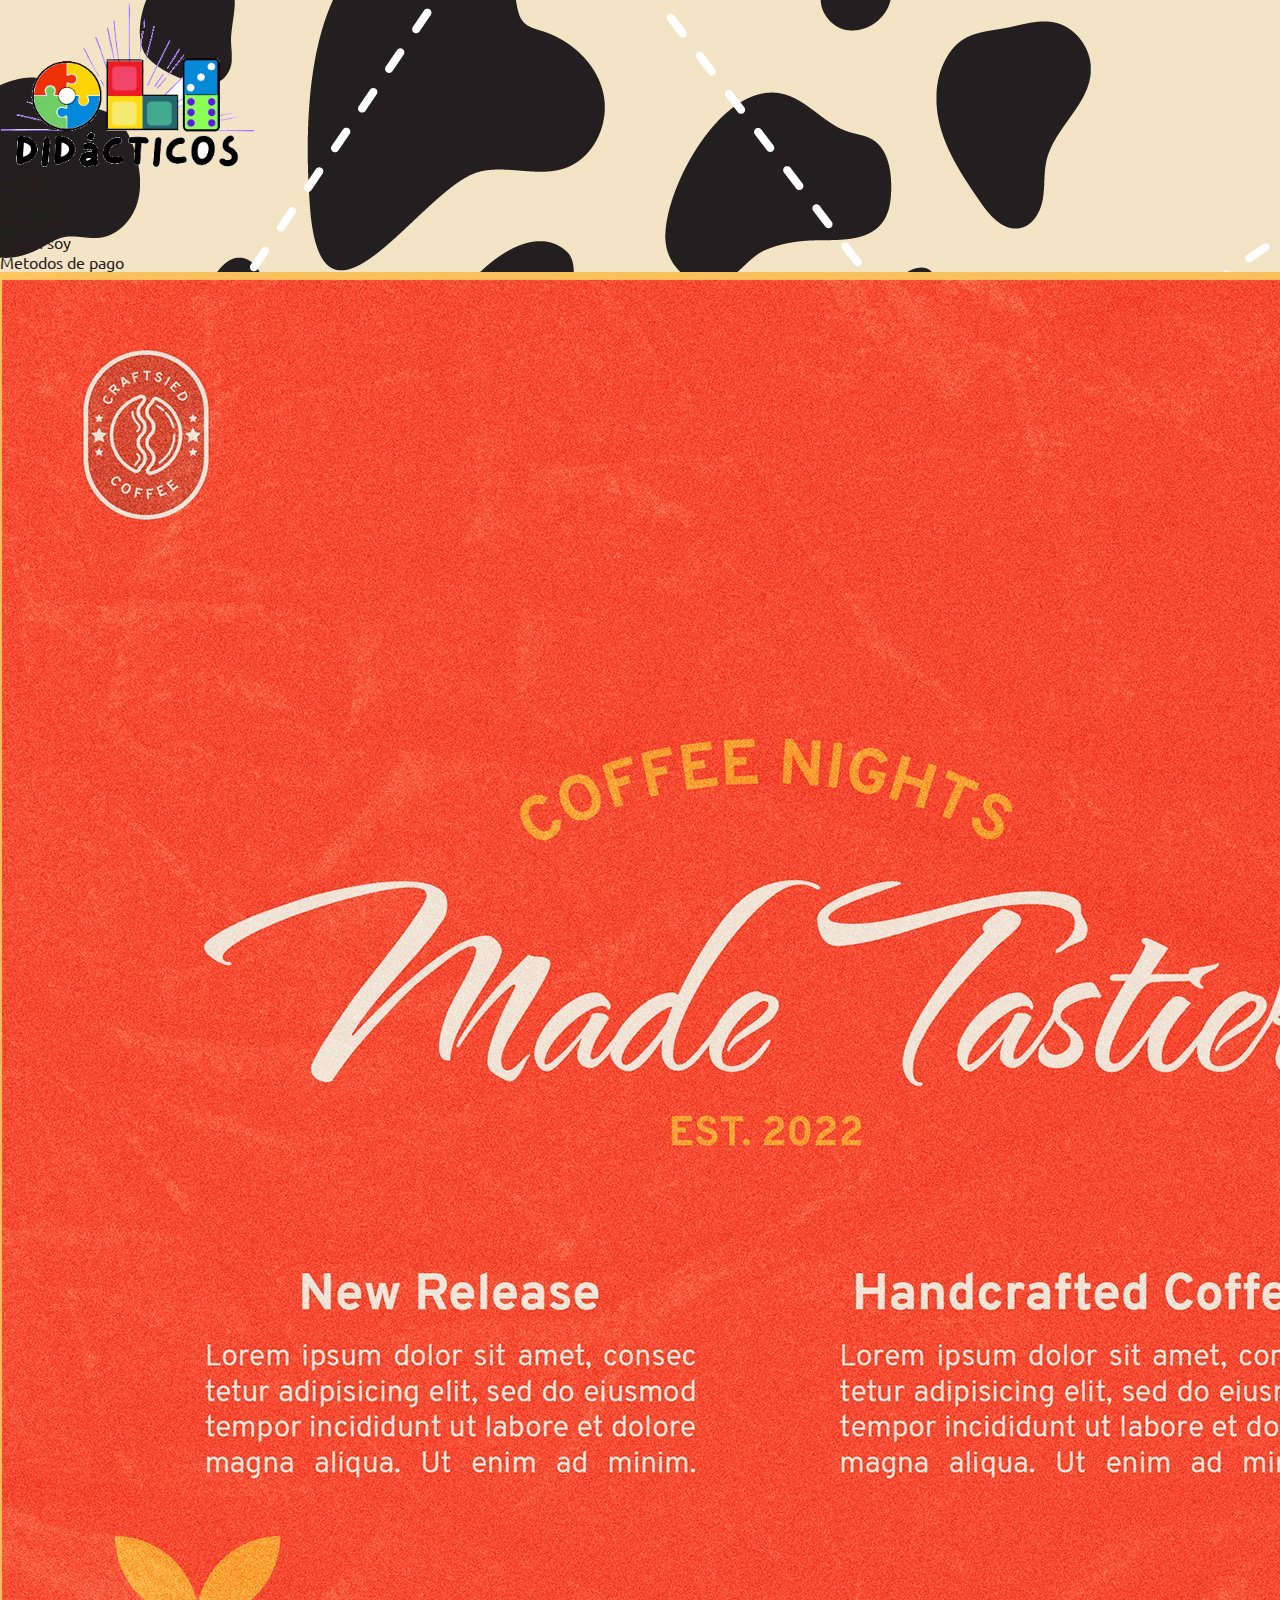
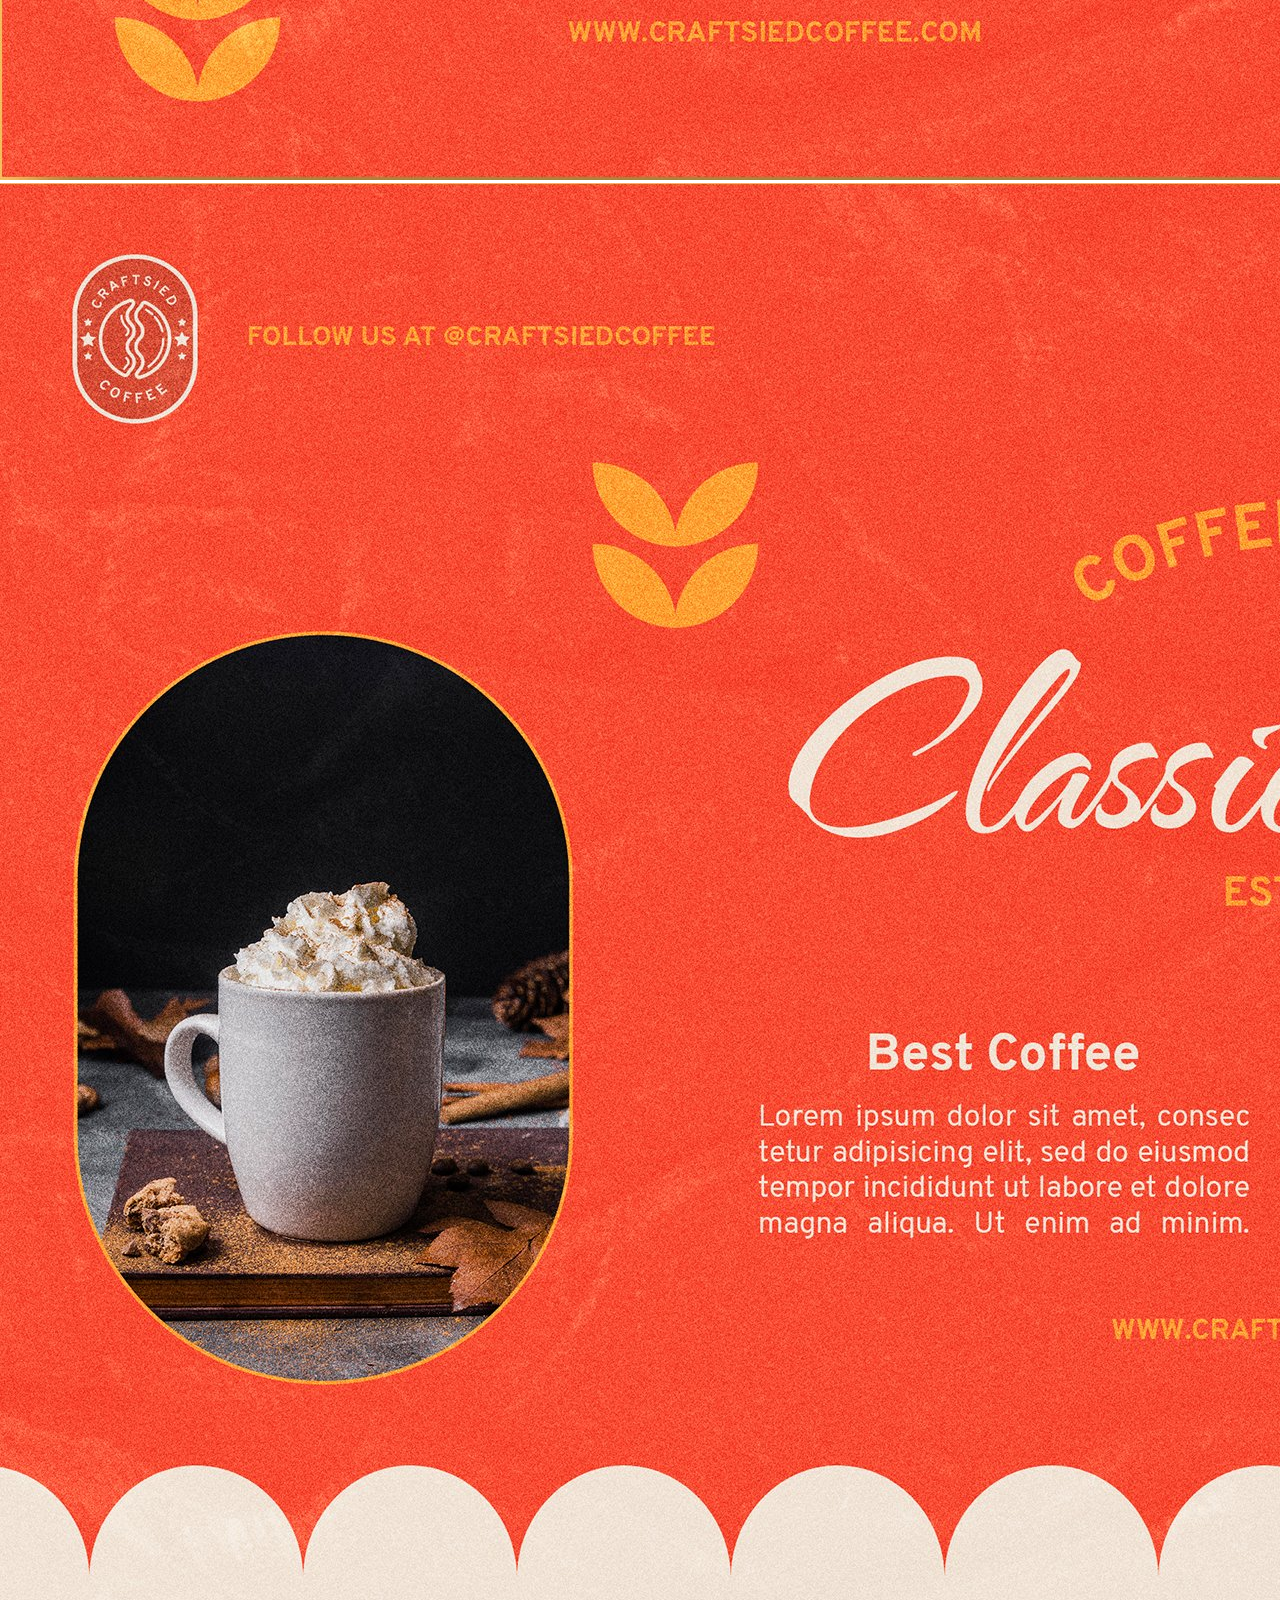
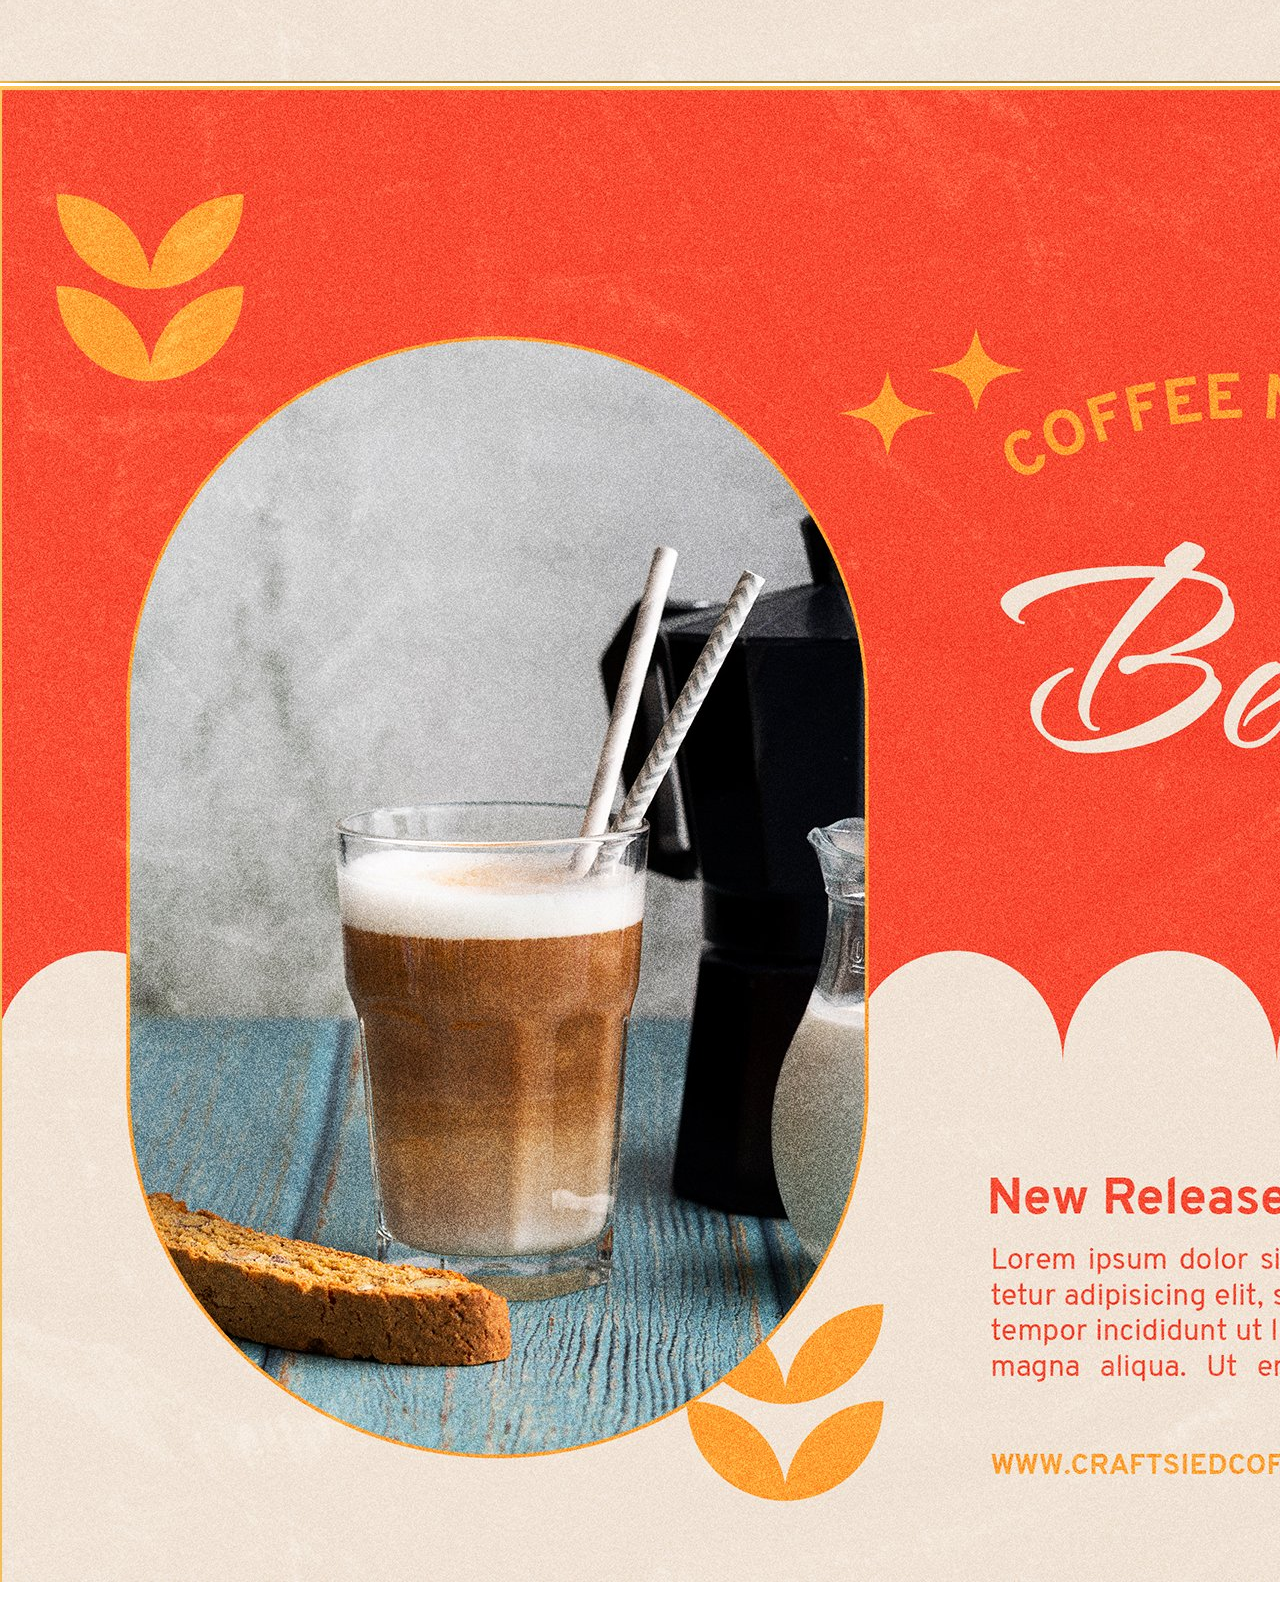
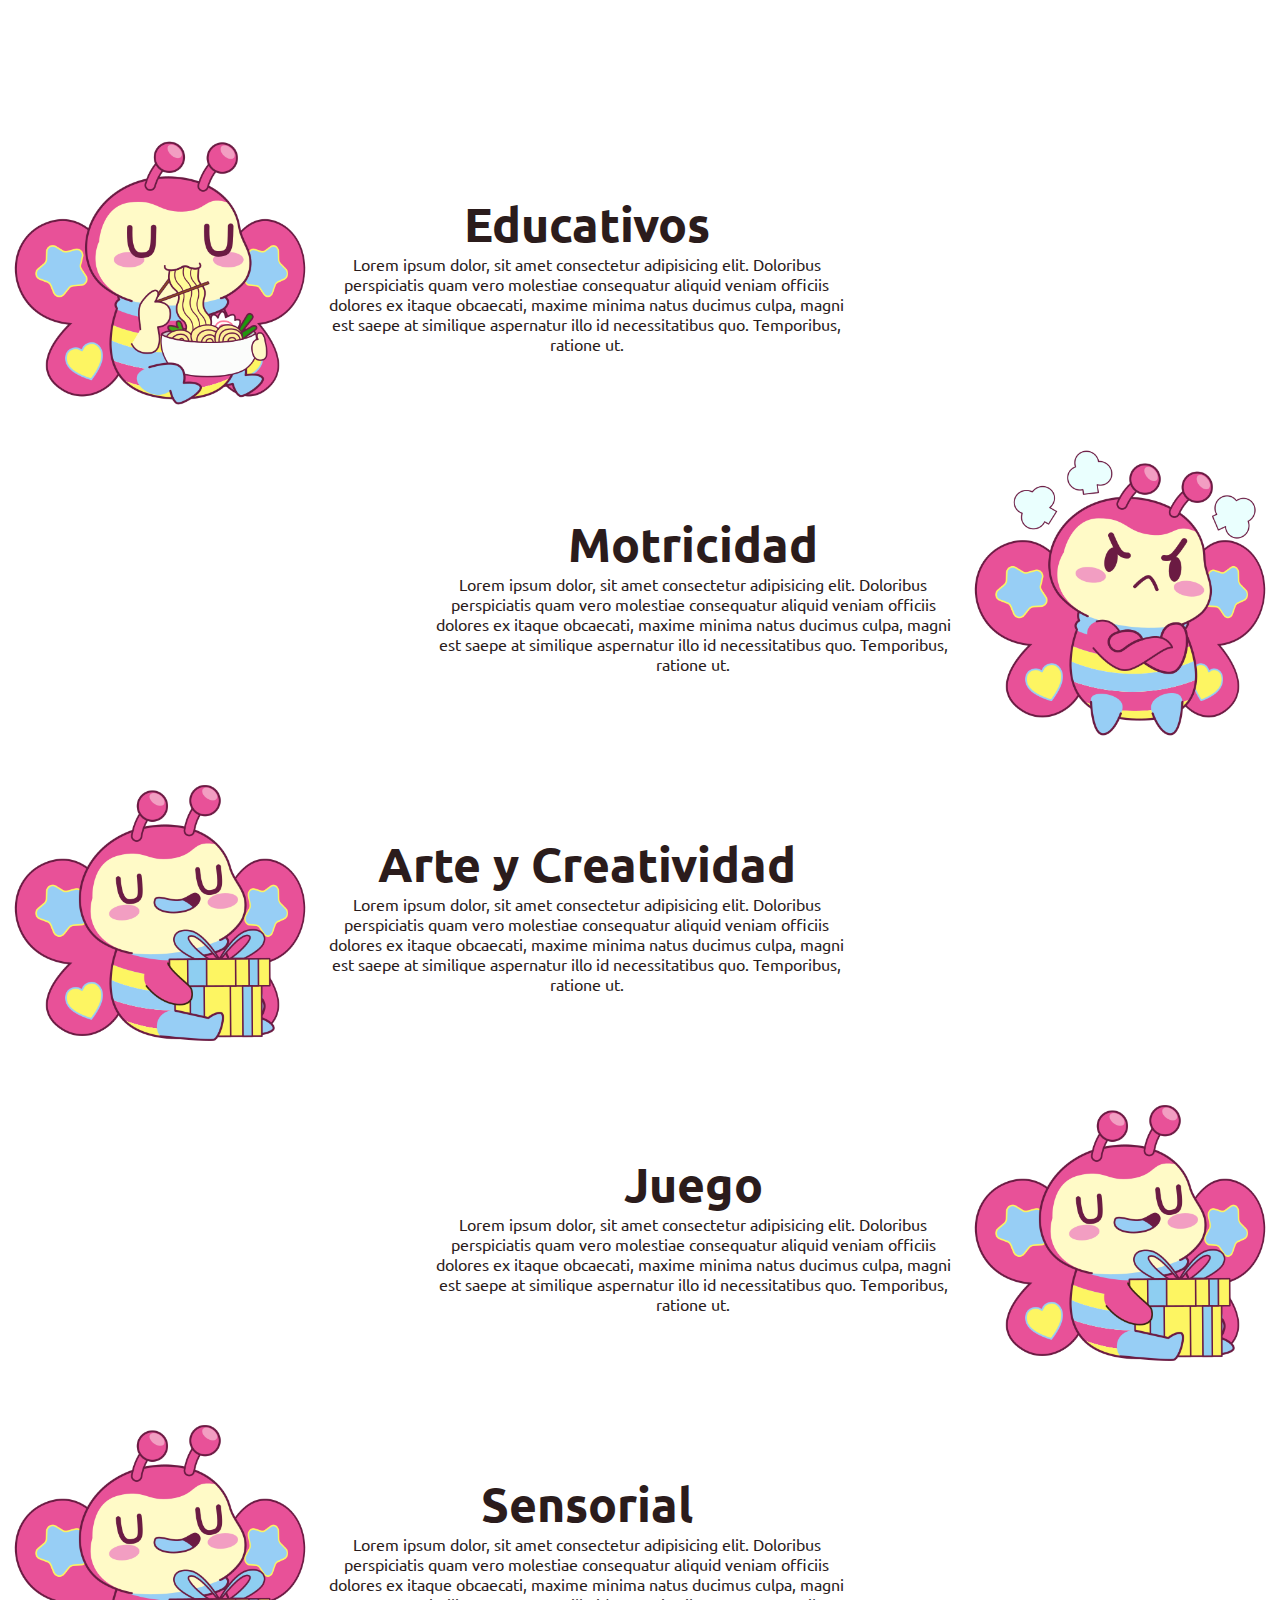
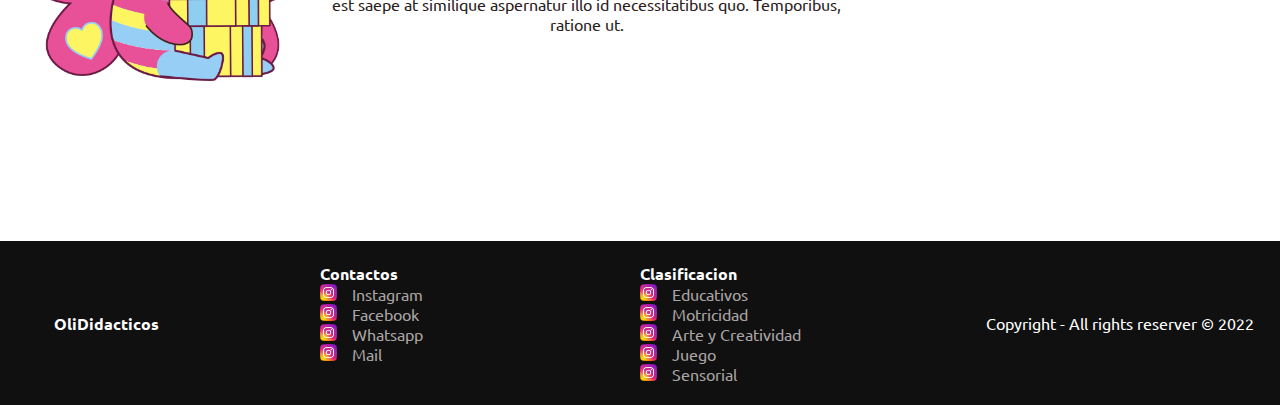
<file: index.html>
<!DOCTYPE html>
<html lang="es">
<head>
    <meta charset="UTF-8">
    <meta http-equiv="X-UA-Compatible" content="IE=edge">
    <meta name="viewport" content="width=device-width, initial-scale=1.0">
    <link rel="stylesheet" href="./sass/main.css">
    <!-- CSS only -->
    <link href="https://cdn.jsdelivr.net/npm/bootstrap@5.2.1/dist/css/bootstrap.min.css" rel="stylesheet" integrity="sha384-iYQeCzEYFbKjA/T2uDLTpkwGzCiq6soy8tYaI1GyVh/UjpbCx/TYkiZhlZB6+fzT" crossorigin="anonymous">
    
    <!-- Seo -->
    <meta name="description" content="Venta online de juguetes didacticos, hechos de madera.">
    <meta name="keywords" content="juguetes de madera, juguetes, aprendizaje, juegos educativos, niños, estimulacion mental">
    <title>OliDidacticos / Venta de juguetes de madera</title>

    <!-- Google font -->
    <link rel="preconnect" href="https://fonts.googleapis.com">
    <link rel="preconnect" href="https://fonts.gstatic.com" crossorigin>
    <link href="https://fonts.googleapis.com/css2?family=Ubuntu:ital,wght@1,700&display=swap" rel="stylesheet">


</head>

<body class="bodyInicio">
    
    <!-- Navegacion -->
    <nav class="navbar navbar-expand-lg bg-white">
        <div class="container-fluid">
          <a class="navbar-brand" href="./index.html">
            <img src="./img/Logo.png" alt="">
          </a>
          <button class="navbar-toggler" type="button" data-bs-toggle="collapse" data-bs-target="#navbarNav" aria-controls="navbarNav" aria-expanded="false" aria-label="Toggle navigation">
            <span class="navbar-toggler-icon"></span>
          </button>
          <div class="collapse navbar-collapse" id="navbarNav">
            <ul class="navbar-nav ms-auto mx-5">
              <li class="nav-item">
                <a class="nav-link active fs-3" aria-current="page" href="./index.html">Home</a>
              </li>
              <li class="nav-item">
                <a class="nav-link fs-3" href="./pages/contactos.html">Contacto</a>
              </li>
              <li class="nav-item">
                <a class="nav-link fs-3" href="./pages/productos.html">Productos</a>
              </li>
              <li class="nav-item">
                <a class="nav-link fs-3" href="./pages/quienSoy.html">Quien soy</a>
              </li>
              <li class="nav-item">
                <a class="nav-link fs-3" href="./pages/metodosDePago.html">Metodos de pago</a>
              </li>
            </ul>
          </div>
        </div>
    </nav>

    <!-- Carrusel -->
    <div class="container mt-5">
      <div id="carouselExampleSlidesOnly" class="carousel slide" data-bs-ride="carousel">
        <div class="carousel-inner">
          <div class="carousel-item active">
            <img src="./img/7179399.jpg" class="d-block w-100" alt="1">
          </div>
          <div class="carousel-item">
            <img src="./img/7179401.jpg" class="d-block w-100" alt="2">
          </div>
          <div class="carousel-item">
            <img src="./img/7179407.jpg" class="d-block w-100" alt="3">
          </div>
        </div>
      </div>
    </div>

    <!-- Clasificaciones -->
    <main class="mainContainer">

      <section class="Seccion1">

        <div class="div1">
          <img src="./img/comer.png" alt="Clasificacion1">
        </div>

        <div class="div2">
          <h2>Educativos</h2>
          <p>Lorem ipsum dolor, sit amet consectetur adipisicing elit. Doloribus perspiciatis quam vero molestiae consequatur aliquid veniam officiis dolores ex itaque obcaecati, maxime minima natus ducimus culpa, magni est saepe at similique aspernatur illo id necessitatibus quo. Temporibus, ratione ut.</p>
        </div>

      </section>

      <section class="Seccion2">

        <div class="div1">
          <img src="./img/enojado.png" alt="Clasificacion2">
        </div>

        <div class="div2">
          <h2>Motricidad</h2>
          <p>Lorem ipsum dolor, sit amet consectetur adipisicing elit. Doloribus perspiciatis quam vero molestiae consequatur aliquid veniam officiis dolores ex itaque obcaecati, maxime minima natus ducimus culpa, magni est saepe at similique aspernatur illo id necessitatibus quo. Temporibus, ratione ut.</p>
        </div>

      </section>

      <section class="Seccion3">

        <div class="div1">
          <img src="./img/cumpleanos.png" alt="Clasificacion3">
        </div>

        <div class="div2">
          <h2>Arte y Creatividad</h2>
          <p>Lorem ipsum dolor, sit amet consectetur adipisicing elit. Doloribus perspiciatis quam vero molestiae consequatur aliquid veniam officiis dolores ex itaque obcaecati, maxime minima natus ducimus culpa, magni est saepe at similique aspernatur illo id necessitatibus quo. Temporibus, ratione ut.</p>
        </div>

      </section>

      <section class="Seccion4">

        <div class="div1">
          <img src="./img/cumpleanos.png" alt="Clasificacion4">
        </div>

        <div class="div2">
          <h2>Juego</h2>
          <p>Lorem ipsum dolor, sit amet consectetur adipisicing elit. Doloribus perspiciatis quam vero molestiae consequatur aliquid veniam officiis dolores ex itaque obcaecati, maxime minima natus ducimus culpa, magni est saepe at similique aspernatur illo id necessitatibus quo. Temporibus, ratione ut.</p>
        </div>

      </section>  

      <section class="Seccion5">

        <div class="div1">
          <img src="./img/cumpleanos.png" alt="Clasificacion5">
        </div>

        <div class="div2">
          <h2>Sensorial</h2>
          <p>Lorem ipsum dolor, sit amet consectetur adipisicing elit. Doloribus perspiciatis quam vero molestiae consequatur aliquid veniam officiis dolores ex itaque obcaecati, maxime minima natus ducimus culpa, magni est saepe at similique aspernatur illo id necessitatibus quo. Temporibus, ratione ut.</p>
        </div>

      </section>  

    </main>


    <!-- Footer -->
    <footer class="footer">

      <div class="footer_logo">
        <h4>OliDidacticos</h4>
      </div>

      <div class="footer_Contactos">
        <h4>Contactos</h4>
        <div>
          <a href=""><img src="./img/instagram.png" alt=""></a>
          <a href="">Instagram</a>
        </div>
        <div>
          <a href=""><img src="./img/instagram.png" alt=""></a>
          <a href="">Facebook</a>
        </div>
        <div>
          <a href=""><img src="./img/instagram.png" alt=""></a>
          <a href="">Whatsapp</a>
        </div>
        <div>
          <a href=""><img src="./img/instagram.png" alt=""></a>
          <a href="">Mail</a>
        </div>
      </div>

      <div class="footer_Productos">
        <h4>Clasificacion</h4>
        <div>
          <a href=""><img src="./img/instagram.png" alt=""></a>
          <a href="">Educativos</a>
        </div>
        <div>
          <a href=""><img src="./img/instagram.png" alt=""></a>
          <a href="">Motricidad</a>
        </div>
        <div>
          <a href=""><img src="./img/instagram.png" alt=""></a>
          <a href="">Arte y Creatividad</a>
        </div>
        <div>
          <a href=""><img src="./img/instagram.png" alt=""></a>
          <a href="">Juego</a>
        </div>
        <div>
          <a href=""><img src="./img/instagram.png" alt=""></a>
          <a href="">Sensorial</a>
        </div>
      </div>

      <div class="footer_Copyright">
        <p>Copyright - All rights reserver &copy; 2022</p>
      </div>

    </footer>


    <!-- JavaScript Bundle with Popper -->
    <script src="https://cdn.jsdelivr.net/npm/bootstrap@5.2.1/dist/js/bootstrap.bundle.min.js" integrity="sha384-u1OknCvxWvY5kfmNBILK2hRnQC3Pr17a+RTT6rIHI7NnikvbZlHgTPOOmMi466C8" crossorigin="anonymous"></script>

</body>
</html>
</file>
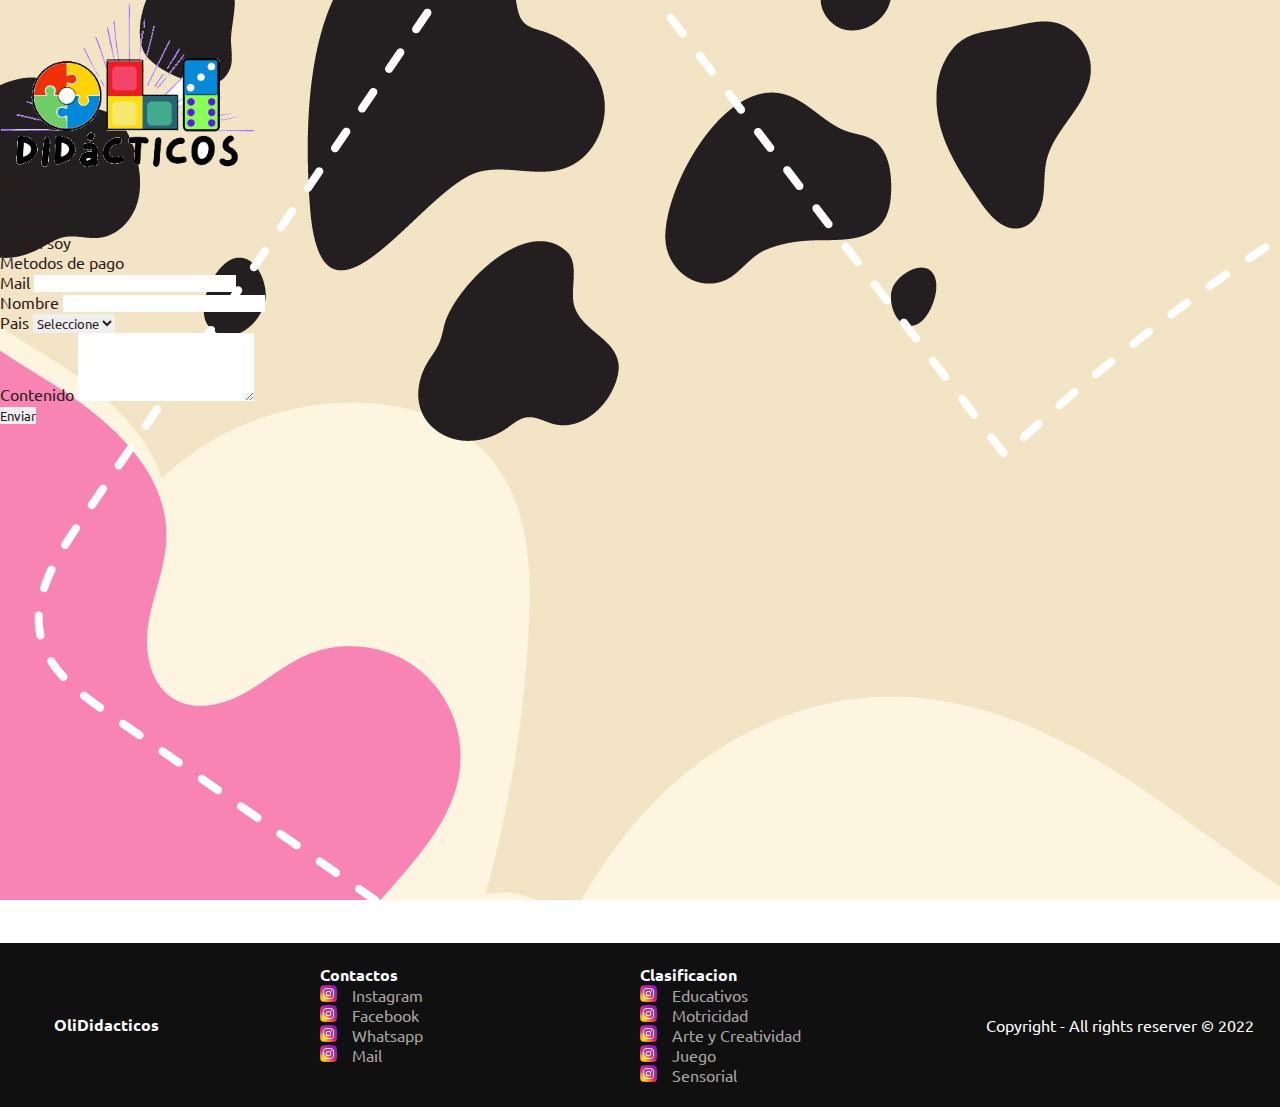
<file: pages/contactos.html>
<!DOCTYPE html>
<html lang="es">
<head>
    <meta charset="UTF-8">
    <meta http-equiv="X-UA-Compatible" content="IE=edge">
    <meta name="viewport" content="width=device-width, initial-scale=1.0">

    <!-- Google font -->
    <link rel="preconnect" href="https://fonts.googleapis.com">
    <link rel="preconnect" href="https://fonts.gstatic.com" crossorigin>
    <link href="https://fonts.googleapis.com/css2?family=Ubuntu:ital,wght@1,700&display=swap" rel="stylesheet">

    <!-- CSS only -->
    <link rel="stylesheet" href="../sass/main.css">
    <link href="https://cdn.jsdelivr.net/npm/bootstrap@5.2.1/dist/css/bootstrap.min.css" rel="stylesheet" integrity="sha384-iYQeCzEYFbKjA/T2uDLTpkwGzCiq6soy8tYaI1GyVh/UjpbCx/TYkiZhlZB6+fzT" crossorigin="anonymous">
    
    <!-- Seo -->
    <title>Contactos</title>
    <meta name="description" content="Estas son las formas para contactar con el emprendimiento OliDidacticos">
    <meta name="keywords" content="juguetes de madera, juguetes, aprendizaje, juegos educativos, niños, estimulacion mental">
    
</head>
<body class="bodyContactos">

    <!-- Navegacion -->
    <nav class="navbar navbar-expand-lg bg-white">
        <div class="container-fluid">
          <a class="navbar-brand" href="../index.html">
            <img src="../img/Logo.png" alt="Logo">
          </a>
          <button class="navbar-toggler" type="button" data-bs-toggle="collapse" data-bs-target="#navbarNav" aria-controls="navbarNav" aria-expanded="false" aria-label="Toggle navigation">
            <span class="navbar-toggler-icon"></span>
          </button>
          <div class="collapse navbar-collapse" id="navbarNav">
            <ul class="navbar-nav ms-auto mx-5">
              <li class="nav-item">
                <a class="nav-link fs-3" aria-current="page" href="../index.html">Home</a>
              </li>
              <li class="nav-item">
                <a class="nav-link active fs-3" href="./contactos.html">Contacto</a>
              </li>
              <li class="nav-item">
                <a class="nav-link fs-3" href="./productos.html">Productos</a>
              </li>
              <li class="nav-item">
                <a class="nav-link fs-3" href="./quienSoy.html">Quien soy</a>
              </li>
              <li class="nav-item">
                <a class="nav-link fs-3" href="./metodosDePago.html">Metodos de pago</a>
              </li>
            </ul>
          </div>
        </div>
    </nav>

    <!-- Formularios -->
    <div class="container-fluid contactos">
        <div class="row">
            <div class="col-lg-6 col-sm-12">
                <div class="shadow-lg p-3 mb-5 mt-4 bg-body rounded">
                    <form class="row g-3 needs-validation" action="" novalidate>

                        <div>
                            <label for="Mail" class="form-label">Mail</label>
                            <input id="Mail" name="Mail" type="text" class="form-control" required>
                        </div>

                        <div>
                             <label for="Nombre" class="form-label">Nombre</label>
                            <input id="Nombre" name="Nombre" type="text" class="form-control" required>
                        </div>

                        <div>
                            <label for="Pais">Pais</label>
                            <select name="Pais" id="Pais" class="form-select" required>
                                <option selected disabled value="Pais">Seleccione</option>
                                <option value="Pais">Mexico</option>
                                <option value="Pais">Colombia</option>
                                <option value="Pais">Peru</option>
                                <option value="Pais">Argentina</option>
                            </select>
                        </div>

                        <div class="mb-3">
                            <label for="exampleFormControlTextarea1" class="form-label">Contenido</label>
                            <textarea class="form-control" id="exampleFormControlTextarea1" rows="4"></textarea>
                        </div>

                        <button type="submit" class="btn btn-warning fw-bold">Enviar</button>
   
                    </form>
                </div>
            </div>

            <div class="col-lg-6 col-sm-12 text-center iframe_maps">
                <iframe src="https://www.google.com/maps/embed?pb=!1m18!1m12!1m3!1d3276.1223699529633!2d-58.34762896801986!3d-34.802863080985325!2m3!1f0!2f0!3f0!3m2!1i1024!2i768!4f13.1!3m3!1m2!1s0x95a32c9e92bff251%3A0x99752cf64526c25f!2sCrispi%20873%2C%20Claypole%2C%20Provincia%20de%20Buenos%20Aires!5e0!3m2!1ses-419!2sar!4v1664588355223!5m2!1ses-419!2sar" width="400" height="300" style="border:0;" allowfullscreen="" loading="lazy" referrerpolicy="no-referrer-when-downgrade"></iframe>
            </div>
        </div>
    </div>





    <!-- Footer -->
    <footer class="footer">

      <div class="footer_logo">
        <h4>OliDidacticos</h4>
      </div>

      <div class="footer_Contactos">
        <h4>Contactos</h4>
        <div>
          <a href=""><img src="../img/instagram.png" alt=""></a>
          <a href="">Instagram</a>
        </div>
        <div>
          <a href=""><img src="../img/instagram.png" alt=""></a>
          <a href="">Facebook</a>
        </div>
        <div>
          <a href=""><img src="../img/instagram.png" alt=""></a>
          <a href="">Whatsapp</a>
        </div>
        <div>
          <a href=""><img src="../img/instagram.png" alt=""></a>
          <a href="">Mail</a>
        </div>
      </div>

      <div class="footer_Productos">
        <h4>Clasificacion</h4>
        <div>
          <a href=""><img src="../img/instagram.png" alt=""></a>
          <a href="">Educativos</a>
        </div>
        <div>
          <a href=""><img src="../img/instagram.png" alt=""></a>
          <a href="">Motricidad</a>
        </div>
        <div>
          <a href=""><img src="../img/instagram.png" alt=""></a>
          <a href="">Arte y Creatividad</a>
        </div>
        <div>
          <a href=""><img src="../img/instagram.png" alt=""></a>
          <a href="">Juego</a>
        </div>
        <div>
          <a href=""><img src="../img/instagram.png" alt=""></a>
          <a href="">Sensorial</a>
        </div>
      </div>

      <div class="footer_Copyright">
        <p>Copyright - All rights reserver &copy; 2022</p>
      </div>

    </footer>
    
    <!-- JavaScript Bundle with Popper -->
    <script src="https://cdn.jsdelivr.net/npm/bootstrap@5.2.1/dist/js/bootstrap.bundle.min.js" integrity="sha384-u1OknCvxWvY5kfmNBILK2hRnQC3Pr17a+RTT6rIHI7NnikvbZlHgTPOOmMi466C8" crossorigin="anonymous"></script>

</body>
</html>
</file>
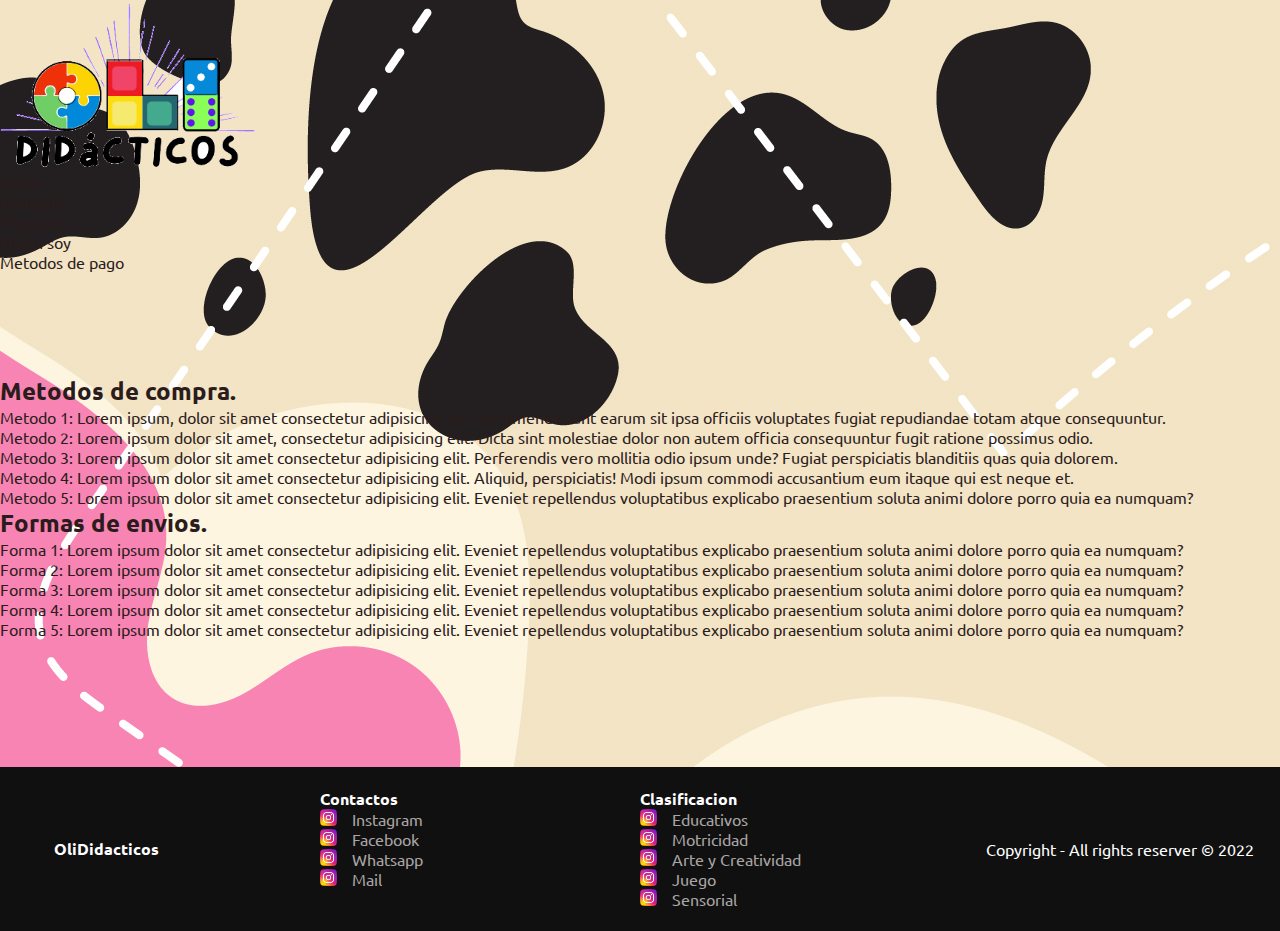
<file: pages/metodosDePago.html>
<!DOCTYPE html>
<html lang="es">
<head>
    <meta charset="UTF-8">
    <meta http-equiv="X-UA-Compatible" content="IE=edge">
    <meta name="viewport" content="width=device-width, initial-scale=1.0">

    <!-- Google font -->
    <link rel="preconnect" href="https://fonts.googleapis.com">
    <link rel="preconnect" href="https://fonts.gstatic.com" crossorigin>
    <link href="https://fonts.googleapis.com/css2?family=Ubuntu:ital,wght@1,700&display=swap" rel="stylesheet">
    
    <!-- Seo -->
    <title>Metodos de pago</title>
    <meta name="description" content="Te mostramos todos los metodos de pago que tenemos ho en dia">
    <meta name="keywords" content="juguetes de madera, juguetes, aprendizaje, juegos educativos, niños, estimulacion mental">
    
    <!-- CSS only -->
    <link rel="stylesheet" href="../sass/main.css">
    <link href="https://cdn.jsdelivr.net/npm/bootstrap@5.2.1/dist/css/bootstrap.min.css" rel="stylesheet" integrity="sha384-iYQeCzEYFbKjA/T2uDLTpkwGzCiq6soy8tYaI1GyVh/UjpbCx/TYkiZhlZB6+fzT" crossorigin="anonymous">

</head>
<body class="bodyMetodosDePago">

    <!-- Navegacion -->
    <nav class="navbar navbar-expand-lg bg-white">
        <div class="container-fluid">
          <a class="navbar-brand" href="../index.html">
            <img src="../img/Logo.png" alt="Logo">
          </a>
          <button class="navbar-toggler" type="button" data-bs-toggle="collapse" data-bs-target="#navbarNav" aria-controls="navbarNav" aria-expanded="false" aria-label="Toggle navigation">
            <span class="navbar-toggler-icon"></span>
          </button>
          <div class="collapse navbar-collapse" id="navbarNav">
            <ul class="navbar-nav ms-auto mx-5">
              <li class="nav-item">
                <a class="nav-link fs-3" aria-current="page" href="../index.html">Home</a>
              </li>
              <li class="nav-item">
                <a class="nav-link fs-3" href="./contactos.html">Contacto</a>
              </li>
              <li class="nav-item">
                <a class="nav-link fs-3" href="./productos.html">Productos</a>
              </li>
              <li class="nav-item">
                <a class="nav-link fs-3" href="./quienSoy.html">Quien soy</a>
              </li>
              <li class="nav-item">
                <a class="nav-link active fs-3" href="./metodosDePago.html">Metodos de pago</a>
              </li>
            </ul>
          </div>
        </div>
    </nav>

    <!-- Compras -->
    <main class="ComoComprar">

      <section class="ComoComprar__compras">
          <h2>Metodos de compra.</h2>
          <ul>
              <li><span>Metodo 1:</span> Lorem ipsum, dolor sit amet consectetur adipisicing elit. Assumenda sunt earum sit ipsa officiis voluptates fugiat repudiandae totam atque consequuntur.</li>
              <li><span>Metodo 2:</span> Lorem ipsum dolor sit amet, consectetur adipisicing elit. Dicta sint molestiae dolor non autem officia consequuntur fugit ratione possimus odio.</li>
              <li><span>Metodo 3:</span> Lorem ipsum dolor sit amet consectetur adipisicing elit. Perferendis vero mollitia odio ipsum unde? Fugiat perspiciatis blanditiis quas quia dolorem.</li>
              <li><span>Metodo 4:</span> Lorem ipsum dolor sit amet consectetur adipisicing elit. Aliquid, perspiciatis! Modi ipsum commodi accusantium eum itaque qui est neque et.</li>
              <li><span>Metodo 5:</span> Lorem ipsum dolor sit amet consectetur adipisicing elit. Eveniet repellendus voluptatibus explicabo praesentium soluta animi dolore porro quia ea numquam?</li>
          </ul>
      </section>

      <section class="ComoComprar__envios">
          <h2>Formas de envios.</h2>
          <ul>
              <li><span>Forma 1:</span> Lorem ipsum dolor sit amet consectetur adipisicing elit. Eveniet repellendus voluptatibus explicabo praesentium soluta animi dolore porro quia ea numquam?</li>
              <li><span>Forma 2:</span> Lorem ipsum dolor sit amet consectetur adipisicing elit. Eveniet repellendus voluptatibus explicabo praesentium soluta animi dolore porro quia ea numquam?</li>
              <li><span>Forma 3:</span> Lorem ipsum dolor sit amet consectetur adipisicing elit. Eveniet repellendus voluptatibus explicabo praesentium soluta animi dolore porro quia ea numquam?</li>
              <li><span>Forma 4:</span> Lorem ipsum dolor sit amet consectetur adipisicing elit. Eveniet repellendus voluptatibus explicabo praesentium soluta animi dolore porro quia ea numquam?</li>
              <li><span>Forma 5:</span> Lorem ipsum dolor sit amet consectetur adipisicing elit. Eveniet repellendus voluptatibus explicabo praesentium soluta animi dolore porro quia ea numquam?</li>
          </ul>
      </section>

  </main>

    <!-- Footer -->
    <footer class="footer">

      <div class="footer_logo">
        <h4>OliDidacticos</h4>
      </div>

      <div class="footer_Contactos">
        <h4>Contactos</h4>
        <div>
          <a href=""><img src="../img/instagram.png" alt=""></a>
          <a href="">Instagram</a>
        </div>
        <div>
          <a href=""><img src="../img/instagram.png" alt=""></a>
          <a href="">Facebook</a>
        </div>
        <div>
          <a href=""><img src="../img/instagram.png" alt=""></a>
          <a href="">Whatsapp</a>
        </div>
        <div>
          <a href=""><img src="../img/instagram.png" alt=""></a>
          <a href="">Mail</a>
        </div>
      </div>

      <div class="footer_Productos">
        <h4>Clasificacion</h4>
        <div>
          <a href=""><img src="../img/instagram.png" alt=""></a>
          <a href="">Educativos</a>
        </div>
        <div>
          <a href=""><img src="../img/instagram.png" alt=""></a>
          <a href="">Motricidad</a>
        </div>
        <div>
          <a href=""><img src="../img/instagram.png" alt=""></a>
          <a href="">Arte y Creatividad</a>
        </div>
        <div>
          <a href=""><img src="../img/instagram.png" alt=""></a>
          <a href="">Juego</a>
        </div>
        <div>
          <a href=""><img src="../img/instagram.png" alt=""></a>
          <a href="">Sensorial</a>
        </div>
      </div>

      <div class="footer_Copyright">
        <p>Copyright - All rights reserver &copy; 2022</p>
      </div>

    </footer>
    
    <!-- JavaScript Bundle with Popper -->
    <script src="https://cdn.jsdelivr.net/npm/bootstrap@5.2.1/dist/js/bootstrap.bundle.min.js" integrity="sha384-u1OknCvxWvY5kfmNBILK2hRnQC3Pr17a+RTT6rIHI7NnikvbZlHgTPOOmMi466C8" crossorigin="anonymous"></script>

</body>
</html>
</file>
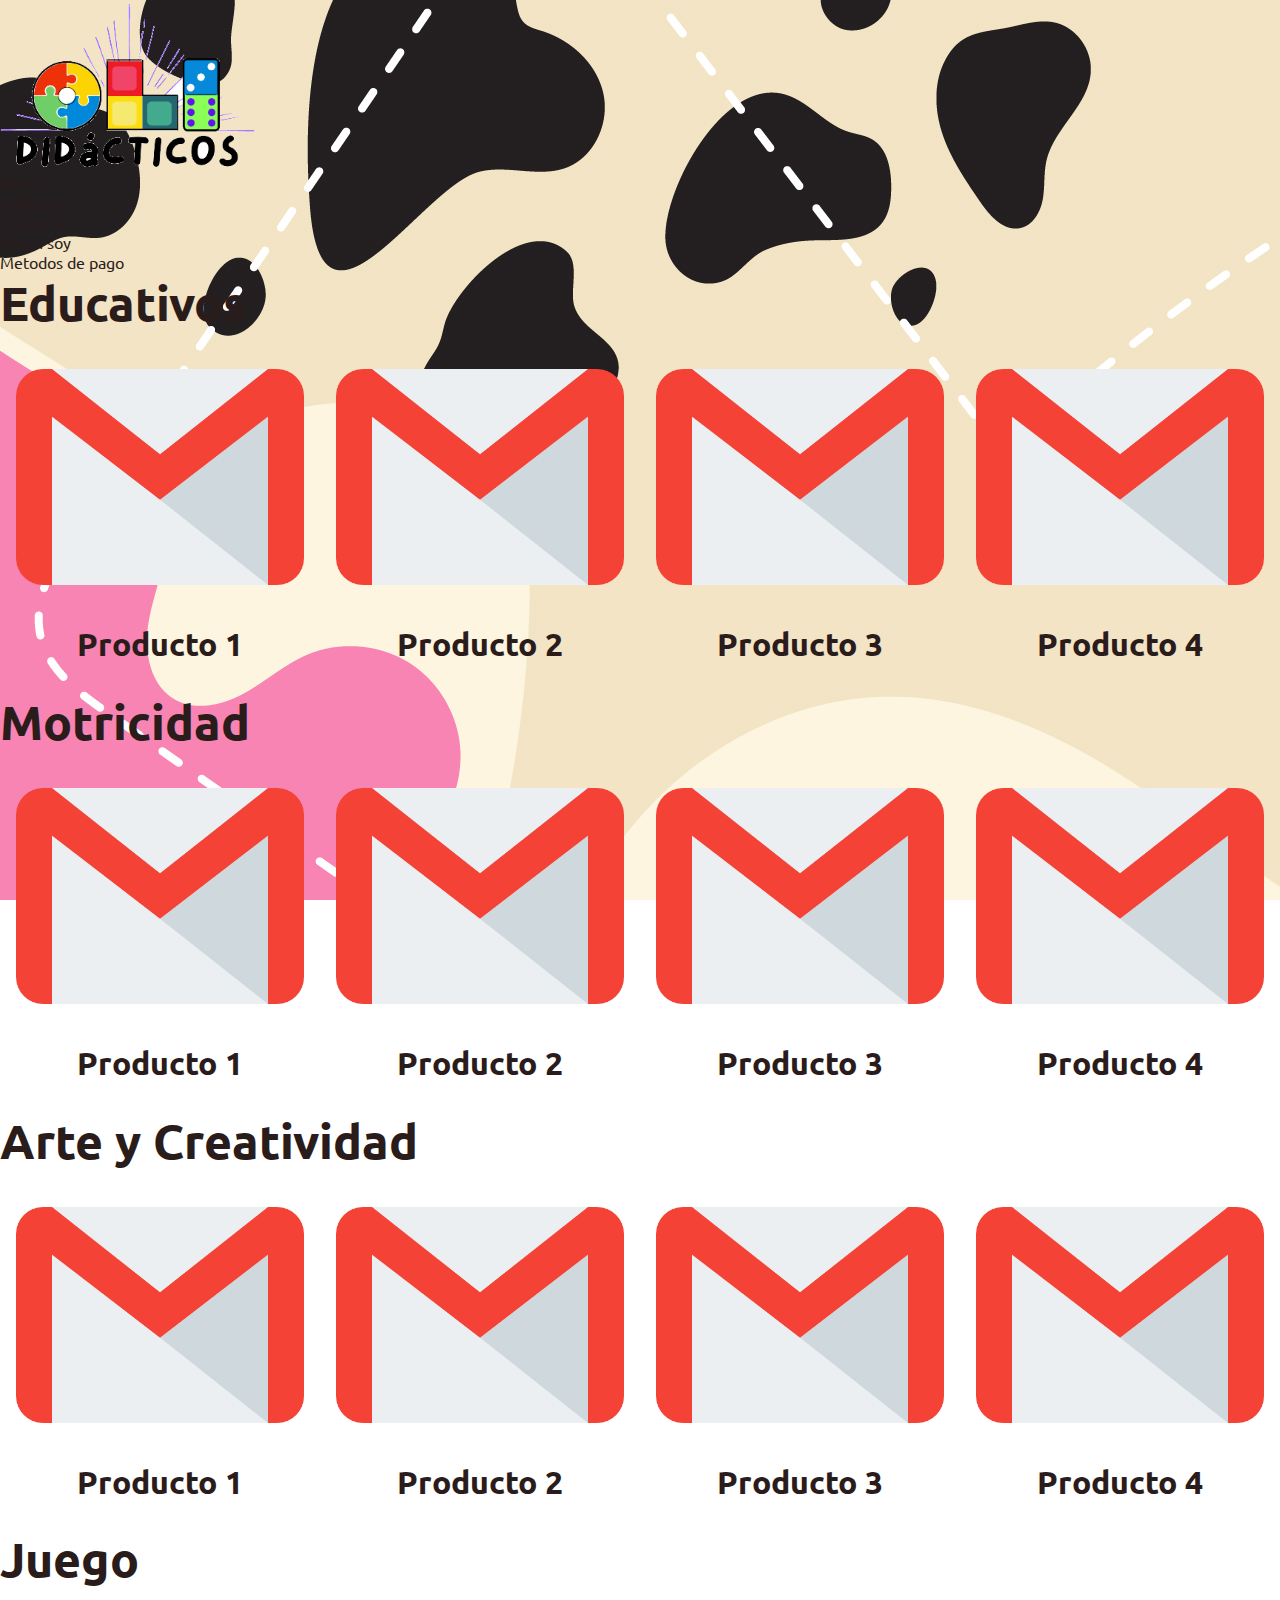
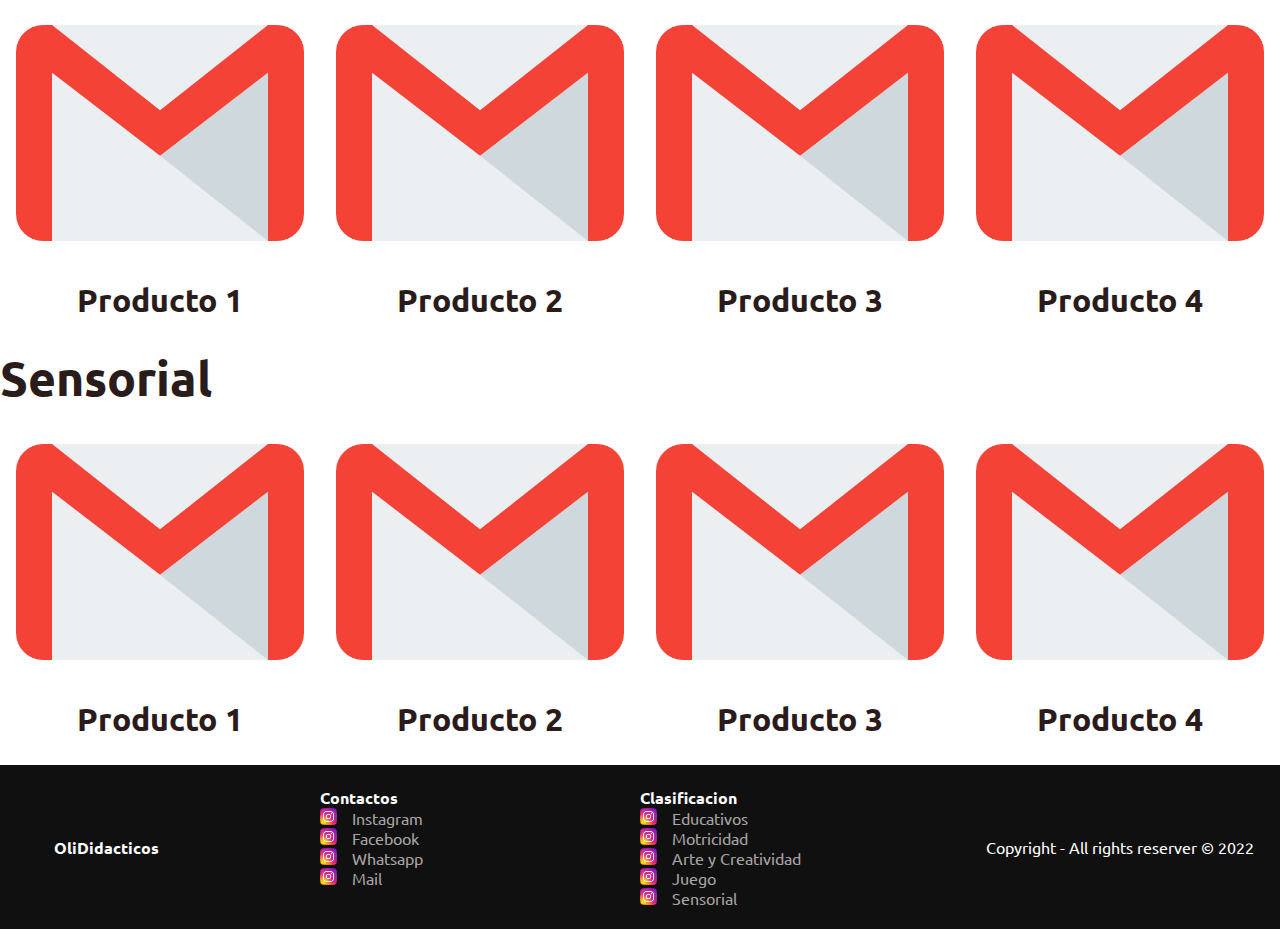
<file: pages/productos.html>
<!DOCTYPE html>
<html lang="es">
<head>
    <meta charset="UTF-8">
    <meta http-equiv="X-UA-Compatible" content="IE=edge">
    <meta name="viewport" content="width=device-width, initial-scale=1.0">

    <!-- Google font -->
    <link rel="preconnect" href="https://fonts.googleapis.com">
    <link rel="preconnect" href="https://fonts.gstatic.com" crossorigin>
    <link href="https://fonts.googleapis.com/css2?family=Ubuntu:ital,wght@1,700&display=swap" rel="stylesheet">
    
    <!-- Seo -->
    <title>Productos</title>
    <meta name="description" content="Te mostramos todos los jugetes y libros con los que contamos actualmente">
    <meta name="keywords" content="juguetes de madera, juguetes, aprendizaje, juegos educativos, niños, estimulacion mental">
    
    <!-- CSS only -->
    <link rel="stylesheet" href="../sass/main.css">
    <link href="https://cdn.jsdelivr.net/npm/bootstrap@5.2.1/dist/css/bootstrap.min.css" rel="stylesheet" integrity="sha384-iYQeCzEYFbKjA/T2uDLTpkwGzCiq6soy8tYaI1GyVh/UjpbCx/TYkiZhlZB6+fzT" crossorigin="anonymous">
</head>
<body class="bodyProductos">

    <!-- Navegacion -->
    <nav class="navbar navbar-expand-lg bg-white">
        <div class="container-fluid">
          <a class="navbar-brand" href="../index.html">
            <img src="../img/Logo.png" alt="Logo">
          </a>
          <button class="navbar-toggler" type="button" data-bs-toggle="collapse" data-bs-target="#navbarNav" aria-controls="navbarNav" aria-expanded="false" aria-label="Toggle navigation">
            <span class="navbar-toggler-icon"></span>
          </button>
          <div class="collapse navbar-collapse" id="navbarNav">
            <ul class="navbar-nav ms-auto mx-5">
              <li class="nav-item">
                <a class="nav-link fs-3" aria-current="page" href="../index.html">Home</a>
              </li>
              <li class="nav-item">
                <a class="nav-link fs-3" href="./contactos.html">Contacto</a>
              </li>
              <li class="nav-item">
                <a class="nav-link active fs-3" href="./productos.html">Productos</a>
              </li>
              <li class="nav-item">
                <a class="nav-link fs-3" href="./quienSoy.html">Quien soy</a>
              </li>
              <li class="nav-item">
                <a class="nav-link fs-3" href="./metodosDePago.html">Metodos de pago</a>
              </li>
            </ul>
          </div>
        </div>
    </nav>

    <!-- Catalogo de productos -->
    <main id="productos">

      <h2>Educativos</h2>

      <section class="FilaProductos">    
          <div class="productos1">
            <img src="../img/gmail.png" alt="">
            <h3>Producto 1</h3>
          </div>
          
          <div class="productos2">
            <img src="../img/gmail.png" alt="">
            <h3>Producto 2</h3>
          </div>
          
          <div class="productos3">
            <img src="../img/gmail.png" alt="">
            <h3>Producto 3</h3>
          </div>

          <div class="productos4">
            <img src="../img/gmail.png" alt="">
            <h3>Producto 4</h3>
          </div>
      </section>

      <h2>Motricidad</h2> 

      <section class="FilaProductos">
        <div class="productos1">
          <img src="../img/gmail.png" alt="">
          <h3>Producto 1</h3>
        </div>
        
        <div class="productos2">
          <img src="../img/gmail.png" alt="">
          <h3>Producto 2</h3>
        </div>
        
        <div class="productos3">
          <img src="../img/gmail.png" alt="">
          <h3>Producto 3</h3>
        </div>

        <div class="productos4">
          <img src="../img/gmail.png" alt="">
          <h3>Producto 4</h3>
        </div>
      </section>

      <h2>Arte y Creatividad</h2> 

      <section class="FilaProductos">    
        <div class="productos1">
          <img src="../img/gmail.png" alt="">
          <h3>Producto 1</h3>
        </div>
        
        <div class="productos2">
          <img src="../img/gmail.png" alt="">
          <h3>Producto 2</h3>
        </div>
        
        <div class="productos3">
          <img src="../img/gmail.png" alt="">
          <h3>Producto 3</h3>
        </div>

        <div class="productos4">
          <img src="../img/gmail.png" alt="">
          <h3>Producto 4</h3>
        </div>
      </section>

      <h2>Juego</h2>

      <section class="FilaProductos">        
        <div class="productos1">
          <img src="../img/gmail.png" alt="">
          <h3>Producto 1</h3>
        </div>
        
        <div class="productos2">
          <img src="../img/gmail.png" alt="">
          <h3>Producto 2</h3>
        </div>
        
        <div class="productos3">
          <img src="../img/gmail.png" alt="">
          <h3>Producto 3</h3>
        </div>

        <div class="productos4">
          <img src="../img/gmail.png" alt="">
          <h3>Producto 4</h3>
        </div>
       </section>

       <h2>Sensorial</h2> 
       
      <section class="FilaProductos">        
        <div class="productos1">
          <img src="../img/gmail.png" alt="">
          <h3>Producto 1</h3>
        </div>

        <div class="productos2">
          <img src="../img/gmail.png" alt="">
          <h3>Producto 2</h3>
        </div>

        <div class="productos3">
          <img src="../img/gmail.png" alt="">
          <h3>Producto 3</h3>
        </div>

        <div class="productos4">
          <img src="../img/gmail.png" alt="">
          <h3>Producto 4</h3>
        </div>
      </section>

    </main>

    <!-- Footer -->
    <footer class="footer">

      <div class="footer_logo">
        <h4>OliDidacticos</h4>
      </div>

      <div class="footer_Contactos">
        <h4>Contactos</h4>
        <div>
          <a href=""><img src="../img/instagram.png" alt=""></a>
          <a href="">Instagram</a>
        </div>
        <div>
          <a href=""><img src="../img/instagram.png" alt=""></a>
          <a href="">Facebook</a>
        </div>
        <div>
          <a href=""><img src="../img/instagram.png" alt=""></a>
          <a href="">Whatsapp</a>
        </div>
        <div>
          <a href=""><img src="../img/instagram.png" alt=""></a>
          <a href="">Mail</a>
        </div>
      </div>

      <div class="footer_Productos">
        <h4>Clasificacion</h4>
        <div>
          <a href=""><img src="../img/instagram.png" alt=""></a>
          <a href="">Educativos</a>
        </div>
        <div>
          <a href=""><img src="../img/instagram.png" alt=""></a>
          <a href="">Motricidad</a>
        </div>
        <div>
          <a href=""><img src="../img/instagram.png" alt=""></a>
          <a href="">Arte y Creatividad</a>
        </div>
        <div>
          <a href=""><img src="../img/instagram.png" alt=""></a>
          <a href="">Juego</a>
        </div>
        <div>
          <a href=""><img src="../img/instagram.png" alt=""></a>
          <a href="">Sensorial</a>
        </div>
      </div>

      <div class="footer_Copyright">
        <p>Copyright - All rights reserver &copy; 2022</p>
      </div>

    </footer>
    
    <!-- JavaScript Bundle with Popper -->
    <script src="https://cdn.jsdelivr.net/npm/bootstrap@5.2.1/dist/js/bootstrap.bundle.min.js" integrity="sha384-u1OknCvxWvY5kfmNBILK2hRnQC3Pr17a+RTT6rIHI7NnikvbZlHgTPOOmMi466C8" crossorigin="anonymous"></script>

</body>
</html>
</file>
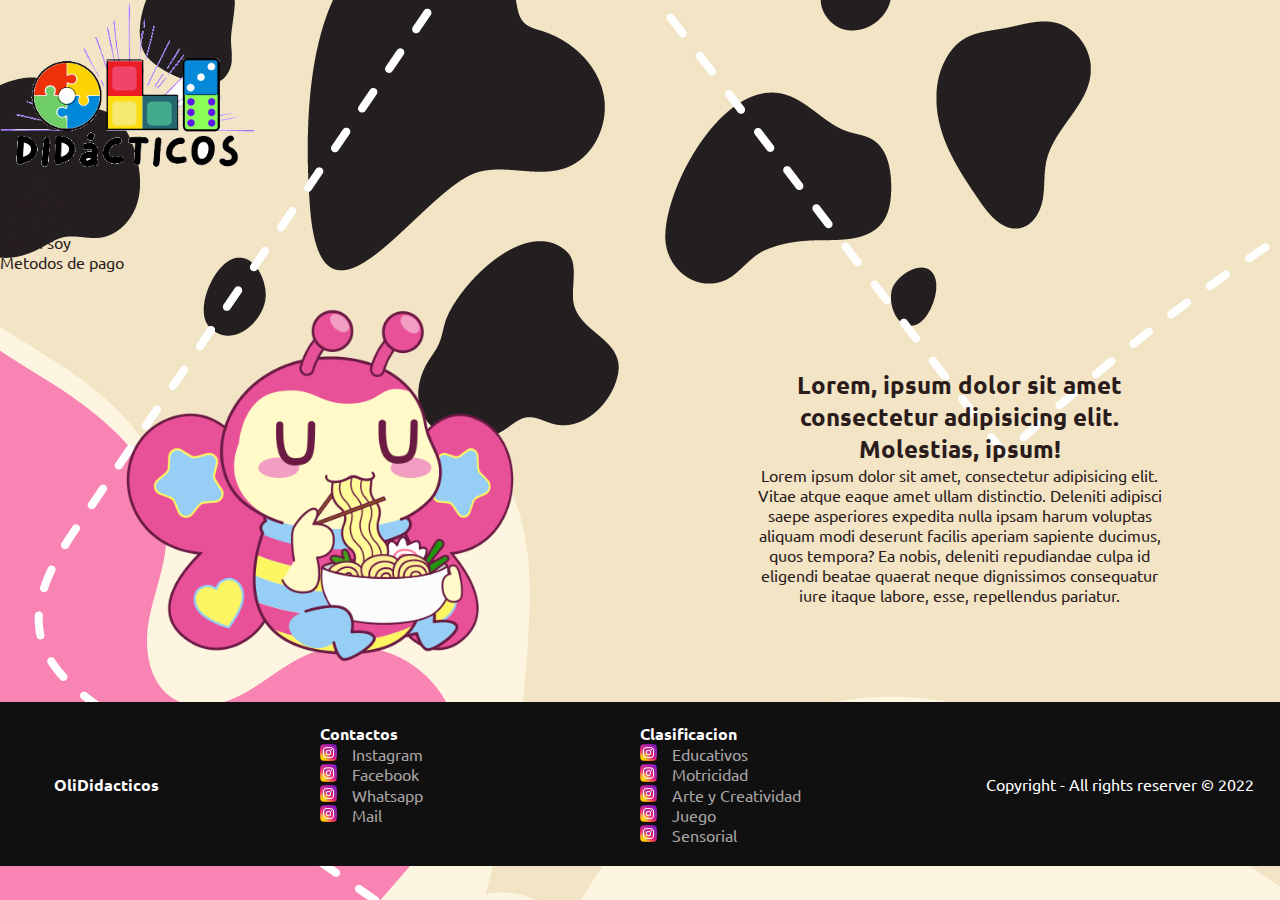
<file: pages/quienSoy.html>
<!DOCTYPE html>
<html lang="es">
<head>
    <meta charset="UTF-8">
    <meta http-equiv="X-UA-Compatible" content="IE=edge">
    <meta name="viewport" content="width=device-width, initial-scale=1.0">

    <!-- Google font -->
    <link rel="preconnect" href="https://fonts.googleapis.com">
    <link rel="preconnect" href="https://fonts.gstatic.com" crossorigin>
    <link href="https://fonts.googleapis.com/css2?family=Ubuntu:ital,wght@1,700&display=swap" rel="stylesheet">
    
    <!-- Seo -->
    <title>¿Quien Soy?</title>
    <meta name="description" content="Te cuento un poco sobre mi, la creadora del emprendimiento OliDidacticos">
    <meta name="keywords" content="juguetes de madera, juguetes, aprendizaje, juegos educativos, niños, estimulacion mental">
    
    <!-- CSS only -->
    <link rel="stylesheet" href="../sass/main.css">
    <link href="https://cdn.jsdelivr.net/npm/bootstrap@5.2.1/dist/css/bootstrap.min.css" rel="stylesheet" integrity="sha384-iYQeCzEYFbKjA/T2uDLTpkwGzCiq6soy8tYaI1GyVh/UjpbCx/TYkiZhlZB6+fzT" crossorigin="anonymous">
</head>
<body class="bodyQuienSoy">

    <!-- Navegacion -->
    <nav class="navbar navbar-expand-lg bg-white">
        <div class="container-fluid">
          <a class="navbar-brand" href="../index.html">
            <img src="../img/Logo.png" alt="Logo">
          </a>
          <button class="navbar-toggler" type="button" data-bs-toggle="collapse" data-bs-target="#navbarNav" aria-controls="navbarNav" aria-expanded="false" aria-label="Toggle navigation">
            <span class="navbar-toggler-icon"></span>
          </button>
          <div class="collapse navbar-collapse" id="navbarNav">
            <ul class="navbar-nav ms-auto mx-5">
              <li class="nav-item">
                <a class="nav-link fs-3" aria-current="page" href="../index.html">Home</a>
              </li>
              <li class="nav-item">
                <a class="nav-link fs-3" href="./contactos.html">Contacto</a>
              </li>
              <li class="nav-item">
                <a class="nav-link fs-3" href="./productos.html">Productos</a>
              </li>
              <li class="nav-item">
                <a class="nav-link active fs-3" href="./quienSoy.html">Quien soy</a>
              </li>
              <li class="nav-item">
                <a class="nav-link fs-3" href="./metodosDePago.html">Metodos de pago</a>
              </li>
            </ul>
          </div>
        </div>
    </nav>

    <!-- Seccion Quien soy -->
    <main class="quienSoy">

      <div class="fotoPerfil">
          <img src="../img/comer.png" alt="Foto">
      </div>

      <div class="descripcionPerfil">
          <h2>Lorem, ipsum dolor sit amet consectetur adipisicing elit. Molestias, ipsum!</h2>
          <p>Lorem ipsum dolor sit amet, consectetur adipisicing elit. Vitae atque eaque amet ullam distinctio. Deleniti adipisci saepe asperiores expedita nulla ipsam harum voluptas aliquam modi deserunt facilis aperiam sapiente ducimus, quos tempora? Ea nobis, deleniti repudiandae culpa id eligendi beatae quaerat neque dignissimos consequatur iure itaque labore, esse, repellendus pariatur.</p>
      </div>

  </main>

    <!-- Footer -->
    <footer class="footer">

      <div class="footer_logo">
        <h4>OliDidacticos</h4>
      </div>

      <div class="footer_Contactos">
        <h4>Contactos</h4>
        <div>
          <a href=""><img src="../img/instagram.png" alt=""></a>
          <a href="">Instagram</a>
        </div>
        <div>
          <a href=""><img src="../img/instagram.png" alt=""></a>
          <a href="">Facebook</a>
        </div>
        <div>
          <a href=""><img src="../img/instagram.png" alt=""></a>
          <a href="">Whatsapp</a>
        </div>
        <div>
          <a href=""><img src="../img/instagram.png" alt=""></a>
          <a href="">Mail</a>
        </div>
      </div>

      <div class="footer_Productos">
        <h4>Clasificacion</h4>
        <div>
          <a href=""><img src="../img/instagram.png" alt=""></a>
          <a href="">Educativos</a>
        </div>
        <div>
          <a href=""><img src="../img/instagram.png" alt=""></a>
          <a href="">Motricidad</a>
        </div>
        <div>
          <a href=""><img src="../img/instagram.png" alt=""></a>
          <a href="">Arte y Creatividad</a>
        </div>
        <div>
          <a href=""><img src="../img/instagram.png" alt=""></a>
          <a href="">Juego</a>
        </div>
        <div>
          <a href=""><img src="../img/instagram.png" alt=""></a>
          <a href="">Sensorial</a>
        </div>
      </div>

      <div class="footer_Copyright">
        <p>Copyright - All rights reserver &copy; 2022</p>
      </div>

    </footer>
    
    <!-- JavaScript Bundle with Popper -->
    <script src="https://cdn.jsdelivr.net/npm/bootstrap@5.2.1/dist/js/bootstrap.bundle.min.js" integrity="sha384-u1OknCvxWvY5kfmNBILK2hRnQC3Pr17a+RTT6rIHI7NnikvbZlHgTPOOmMi466C8" crossorigin="anonymous"></script>

</body>
</html>
</file>
<file: sass/main.css>
/*Variables locales*/
/*Reseteo*/
* {
  font-family: "Ubuntu", sans-serif;
  margin: 0;
  padding: 0;
  box-sizing: border-box;
  list-style: none;
  text-decoration: none;
  border: none;
  outline: none;
  color: rgb(43, 28, 28);
}

/*Global*/
body {
  background-image: url("../img/Fondo.jpg");
  background-attachment: fixed;
}

/*Global Header*/
.navbar div a img {
  width: 20%;
}

/*Global Footer*/
.footer {
  display: grid;
  grid-template-columns: repeat(12, 1fr);
  background-color: rgb(17, 16, 16);
  color: rgb(255, 255, 255);
}
.footer div h4 {
  color: rgb(255, 255, 255);
  padding-top: 10%;
}
.footer div div img {
  width: 8%;
  margin-right: 5%;
}
.footer div div a {
  text-decoration: none;
  color: rgb(169, 165, 165);
}
.footer div :hover {
  color: rgb(255, 255, 255);
}
.footer .footer_logo, .footer .footer_Copyright {
  text-align: center;
  align-self: center;
}
.footer .footer_logo p, .footer .footer_Copyright p {
  color: rgb(255, 255, 255);
}
.footer .footer_logo, .footer .footer_Productos {
  margin-bottom: 10%;
}

@media (max-width: 576px) {
  .footer_logo {
    grid-column: 2/12;
  }
  .footer_Contactos {
    grid-column: 2/7;
  }
  .footer_Productos {
    grid-column: 7/12;
  }
  .footer_Copyright {
    grid-column: 2/12;
  }
}
@media (max-width: 768px) and (min-width: 576px) {
  .footer_logo {
    grid-column: 2/12;
  }
  .footer_Contactos {
    grid-column: 2/7;
  }
  .footer_Productos {
    grid-column: 7/12;
  }
  .footer_Copyright {
    grid-column: 2/12;
  }
}
@media (min-width: 768px) {
  .footer_logo {
    grid-column: 1/3;
  }
  .footer_Contactos {
    grid-column: 4/6;
  }
  .footer_Productos {
    grid-column: 7/9;
  }
  .footer_Copyright {
    grid-column: 10/13;
  }
}
/*Inicio*/
.mainContainer {
  width: 100%;
  padding-top: 10%;
  padding-bottom: 10%;
  margin: 0px auto;
  text-align: center;
}
.mainContainer .Seccion1, .mainContainer .Seccion2, .mainContainer .Seccion3, .mainContainer .Seccion4, .mainContainer .Seccion5 {
  display: grid;
  grid-template-columns: repeat(12, 1fr);
}
.mainContainer .Seccion1 div, .mainContainer .Seccion2 div, .mainContainer .Seccion3 div, .mainContainer .Seccion4 div, .mainContainer .Seccion5 div {
  display: flex;
  flex-direction: column;
  align-items: center;
  justify-content: center;
}
.mainContainer .Seccion1 div img, .mainContainer .Seccion2 div img, .mainContainer .Seccion3 div img, .mainContainer .Seccion4 div img, .mainContainer .Seccion5 div img {
  width: 100%;
}
.mainContainer .Seccion1 .div2 h2, .mainContainer .Seccion2 .div2 h2, .mainContainer .Seccion3 .div2 h2, .mainContainer .Seccion4 .div2 h2, .mainContainer .Seccion5 .div2 h2 {
  font-size: 3rem;
}
.mainContainer .Seccion1 .div2 p, .mainContainer .Seccion2 .div2 p, .mainContainer .Seccion3 .div2 p, .mainContainer .Seccion4 .div2 p, .mainContainer .Seccion5 .div2 p {
  font-size: 1rem;
}

@media (max-width: 576px) {
  .Seccion1 .div1, .Seccion2 .div1, .Seccion3 .div1, .Seccion4 .div1, .Seccion5 .div1 {
    grid-column: 2/12;
  }
  .Seccion1 .div2, .Seccion2 .div2, .Seccion3 .div2, .Seccion4 .div2, .Seccion5 .div2 {
    grid-column: 2/12;
  }
  .Seccion2 .div1, .Seccion4 .div1 {
    grid-column: 2/12;
  }
  .Seccion2 .div2, .Seccion4 .div2 {
    grid-column: 2/12;
  }
}
@media (max-width: 768px) and (min-width: 576px) {
  .Seccion1 .div1, .Seccion3 .div1, .Seccion5 .div1 {
    grid-column: 1/7;
  }
  .Seccion1 .div2, .Seccion3 .div2, .Seccion5 .div2 {
    grid-column: 7/13;
  }
  .Seccion2 .div1, .Seccion4 .div1 {
    grid-column: 7/13;
    order: 2;
  }
  .Seccion2 .div2, .Seccion4 .div2 {
    grid-column: 1/7;
    order: 1;
  }
}
@media (min-width: 768px) {
  .Seccion1 .div1, .Seccion3 .div1, .Seccion5 .div1 {
    grid-column: 1/4;
  }
  .Seccion1 .div2, .Seccion3 .div2, .Seccion5 .div2 {
    grid-column: 4/9;
  }
  .Seccion2 .div1, .Seccion4 .div1 {
    grid-column: 10/13;
    order: 2;
  }
  .Seccion2 .div2, .Seccion4 .div2 {
    grid-column: 5/10;
    order: 1;
  }
}
/*Contacto*/
.iframe_maps iframe {
  width: 100%;
  height: 85%;
  margin-top: 4%;
  min-height: 400px;
}

.contactos {
  margin-bottom: 5%;
}

/*Productos*/
#productos h2 {
  color: rgb(43, 28, 28);
  font-size: 3rem;
}
#productos .FilaProductos {
  display: grid;
  grid-template-columns: repeat(12, 1fr);
  align-items: center;
  text-align: center;
  margin-bottom: 2%;
}
#productos .FilaProductos div h3 {
  font-size: 2rem;
}
#productos .FilaProductos div img {
  width: 90%;
  transition: all 1s;
}
#productos .FilaProductos div img:hover {
  scale: 1.1;
}

@media (max-width: 576px) {
  .FilaProductos .productos1 {
    grid-column: 2/12;
  }
  .FilaProductos .productos2 {
    grid-column: 2/12;
  }
  .FilaProductos .productos3 {
    grid-column: 2/12;
  }
  .FilaProductos .productos4 {
    grid-column: 2/12;
  }
}
@media (max-width: 768px) and (min-width: 576px) {
  .productos1 {
    grid-column: 2/6;
  }
  .productos2 {
    grid-column: 8/12;
  }
  .productos3 {
    grid-column: 2/6;
  }
  .productos4 {
    grid-column: 8/12;
  }
}
@media (min-width: 768px) {
  .productos1 {
    grid-column: 1/4;
  }
  .productos2 {
    grid-column: 4/7;
  }
  .productos3 {
    grid-column: 7/10;
  }
  .productos4 {
    grid-column: 10/13;
  }
}
/*Quien soy*/
.quienSoy {
  display: grid;
  grid-template-columns: repeat(12, 1fr);
  align-items: center;
}
.quienSoy .fotoPerfil img {
  width: 100%;
}
.quienSoy .descripcionPerfil {
  align-items: center;
  text-align: center;
}

@media (max-width: 576px) {
  .quienSoy .fotoPerfil {
    grid-column: 2/12;
  }
  .quienSoy .descripcionPerfil {
    grid-column: 2/12;
  }
}
@media (max-width: 768px) and (min-width: 576px) {
  .fotoPerfil {
    grid-column: 2/6;
  }
  .descripcionPerfil {
    grid-column: 8/12;
  }
}
@media (min-width: 768px) {
  .fotoPerfil {
    grid-column: 2/6;
  }
  .descripcionPerfil {
    grid-column: 8/12;
  }
}
/*Metodos de pago*/
.ComoComprar {
  margin-top: 8%;
  margin-bottom: 10%;
}/*# sourceMappingURL=main.css.map */
</file>
